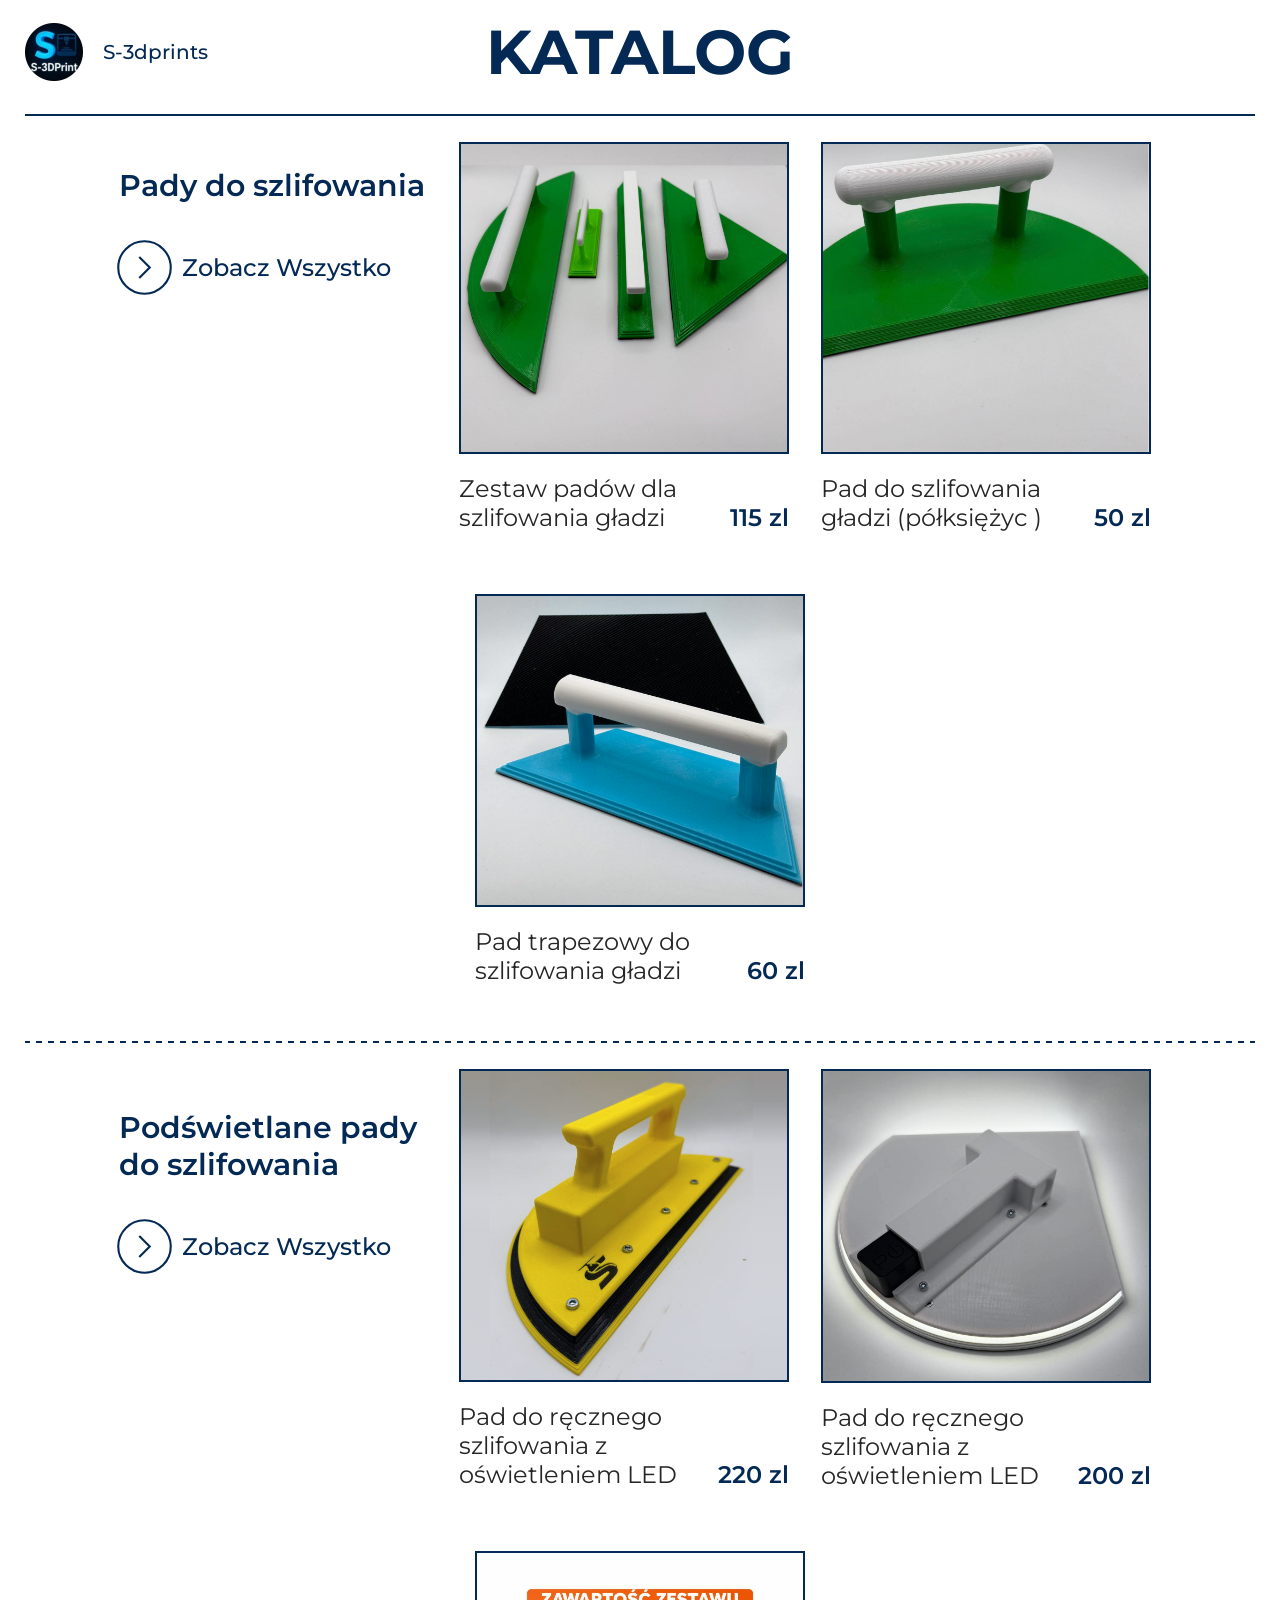
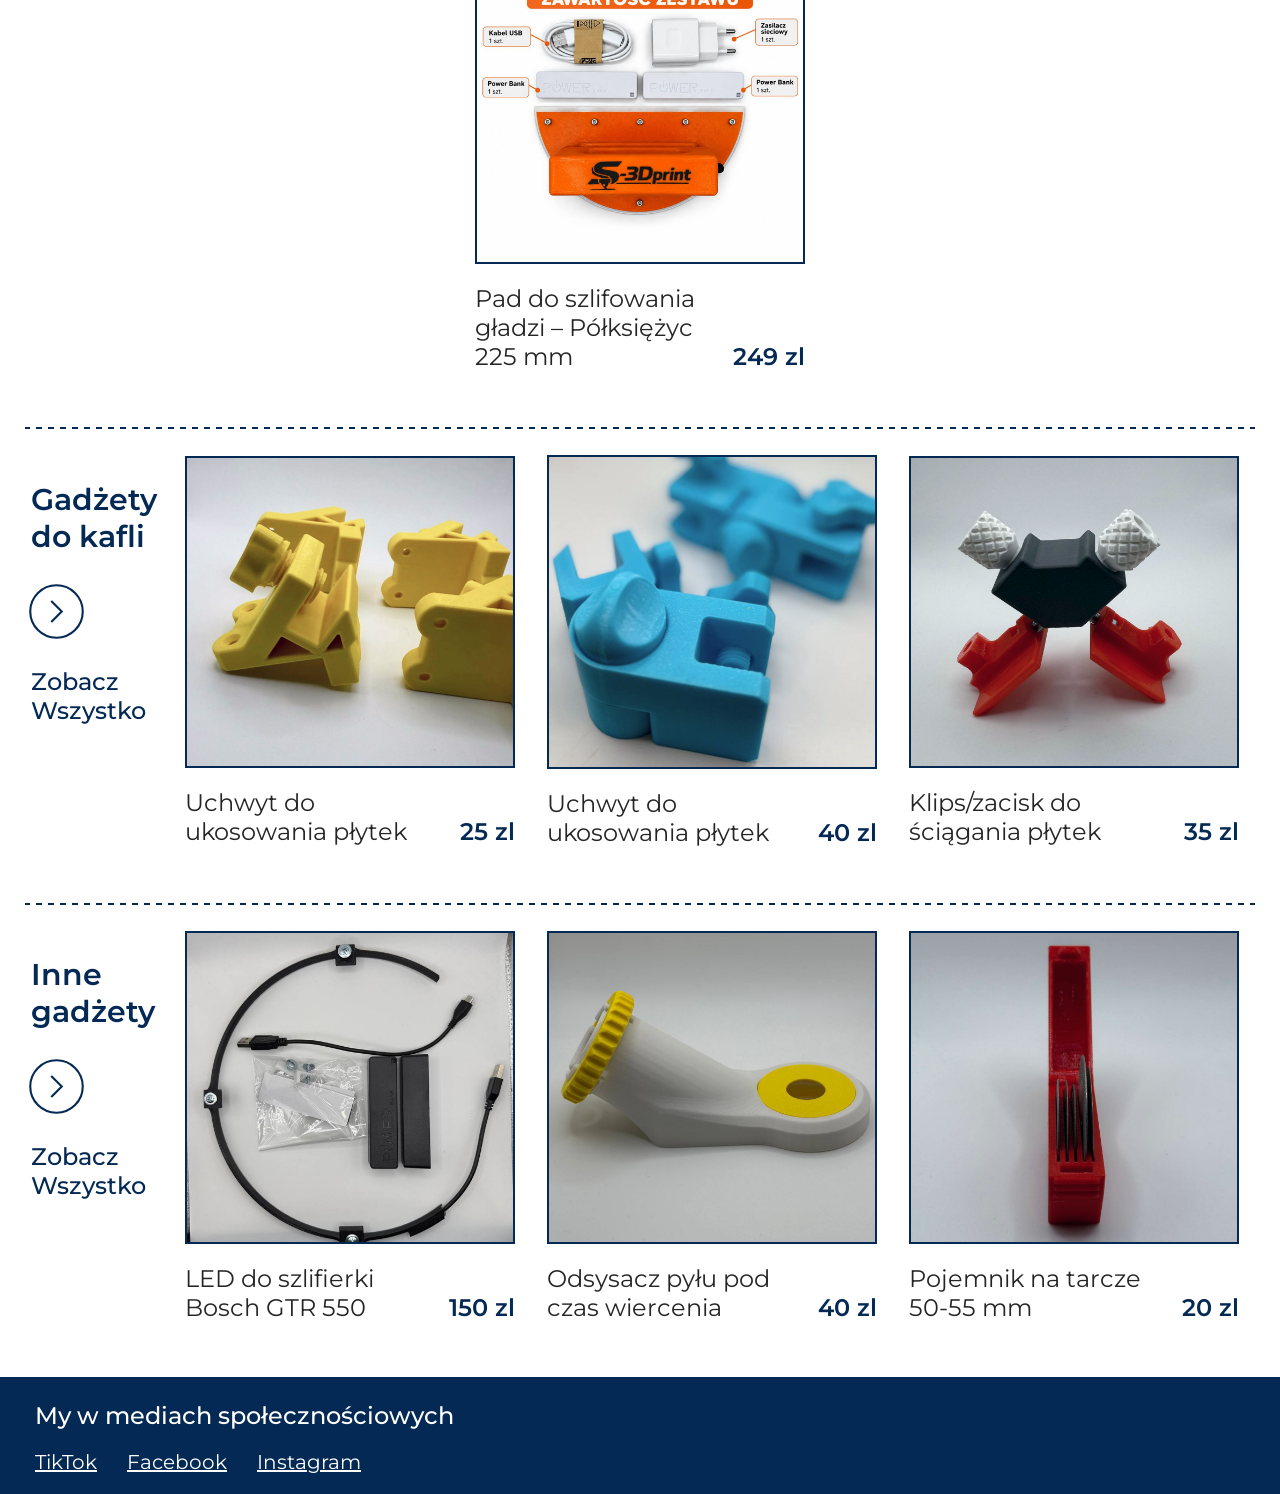
<file: index.html>
<!DOCTYPE html>
<html lang="pl">
<head>
    <meta charset="UTF-8">
    <meta name="viewport" content="width=device-width, initial-scale=1.0">
    <title>Catalog</title>

    <!--Font Montserrat-->
    <link rel="preconnect" href="https://fonts.googleapis.com">
    <link rel="preconnect" href="https://fonts.gstatic.com" crossorigin>
    <link href="https://fonts.googleapis.com/css2?family=Montserrat:ital,wght@0,100..900;1,100..900&display=swap" rel="stylesheet">

    <link rel="stylesheet" href="css/style.css">
</head>

<body class="page-index">
    <div class="header-box">
        <a href="index.html" class="logo-link">
            <img src="img/logo.png" alt="logo" class="logo-img">
            <p class="logo-text">S-3dprints</p>
        </a>
        <h1 class="catalog-header">katalog</h1>
    </div>

    <div class="divider"></div>

    <div class="category-box" id="products-container-1">
        <div class="category-item">
            <div class="top">
                <h2 class="sandind-tool-text">Pady do szlifowania</h2>
            </div>

            <div class="bottom">
                <a href="all-in-category.html?category=sanding-pads" class="view-all-but">
                    <svg class="icon" viewBox="0 0 24 24">
                        <circle class="circle" cx="12" cy="12" r="10" stroke=#032954 fill="none" stroke-width="0.8"/>
                        <path d="M10 8l4 4-4 4" stroke=#032954 fill="none" stroke-width="0.8"/>
                    </svg>
                    <p class="view-all-text">Zobacz Wszystko</p>
                </a>
            </div>
        </div>

    </div>


    <div class="divider-category"></div>

        <div class="category-box" id="products-container-2">
        <div class="category-item">
            <div class="top">
                <h2 class="sandind-tool-text">Podświetlane pady do szlifowania</h2>
            </div>

            <div class="bottom">
                <a href="all-in-category.html?category=illuminated-sanding-pads" class="view-all-but">
                    <svg class="icon" viewBox="0 0 24 24">
                        <circle class="circle" cx="12" cy="12" r="10" stroke=#032954 fill="none" stroke-width="0.8"/>
                        <path d="M10 8l4 4-4 4" stroke=#032954 fill="none" stroke-width="0.8"/>
                    </svg>
                    <p class="view-all-text">Zobacz Wszystko</p>
                </a>
            </div>
        </div>

    </div>


    <div class="divider-category"></div>


    <div class="category-box" id="products-container-3">
        <div class="category-item">
            <div class="top">
                <h2 class="sandind-tool-text">Gadżety do kafli</h2>
            </div>

            <div class="bottom">
                <a href="all-in-category.html?category=tile-gadgets" class="view-all-but">
                    <svg class="icon" viewBox="0 0 24 24">
                        <circle class="circle" cx="12" cy="12" r="10" stroke=#032954 fill="none" stroke-width="0.8"/>
                        <path d="M10 8l4 4-4 4" stroke=#032954 fill="none" stroke-width="0.8"/>
                    </svg>
                    <p class="view-all-text">Zobacz Wszystko</p>
                </a>
            </div>
        </div>
    </div>

    <div class="divider-category"></div>


    <div class="category-box" id="products-container-4">
        <div class="category-item">
            <div class="top">
                <h2 class="sandind-tool-text">Inne gadżety</h2>
            </div>

            <div class="bottom">
                <a href="all-in-category.html?category=other-gadgets" class="view-all-but">
                    <svg class="icon" viewBox="0 0 24 24">
                        <circle class="circle" cx="12" cy="12" r="10" stroke=#032954 fill="none" stroke-width="0.8"/>
                        <path d="M10 8l4 4-4 4" stroke=#032954 fill="none" stroke-width="0.8"/>
                    </svg>
                    <p class="view-all-text">Zobacz Wszystko</p>
                </a>
            </div>
        </div>
    </div>

    <footer>
        <h3 class="footer-main-text">My w mediach społecznościowych</h3>
        <div class="social-media-box">
            <a class="social-media-links" href="https://www.tiktok.com/@s_3dprint_?_r=1&_t=ZN-967tw7LSYX0" target="_blank">
                <p class="social-media-links-text">TikTok</p>
            </a>

            <a class="social-media-links" href="https://www.facebook.com/share/1AfhXkpsAN/?mibextid=wwXIfr" target="_blank">
                <p class="social-media-links-text">Facebook</p>
            </a>

            <a class="social-media-links" href="https://www.instagram.com/s_3dprint_?igsh=MXhmZTV4d2FvejhnbQ==" target="_blank">
                <p class="social-media-links-text">Instagram</p>
            </a>
        </div>
    </footer>

    <script src="js/index.js"></script>
</body>
</html>

<!--

sanding-pads - 
Illuminated Sanding Pads- illuminated-sanding-pads
Tile Gadgets - tile-gadgets 
Other Gadgets - other-gadgets
-->
</file>
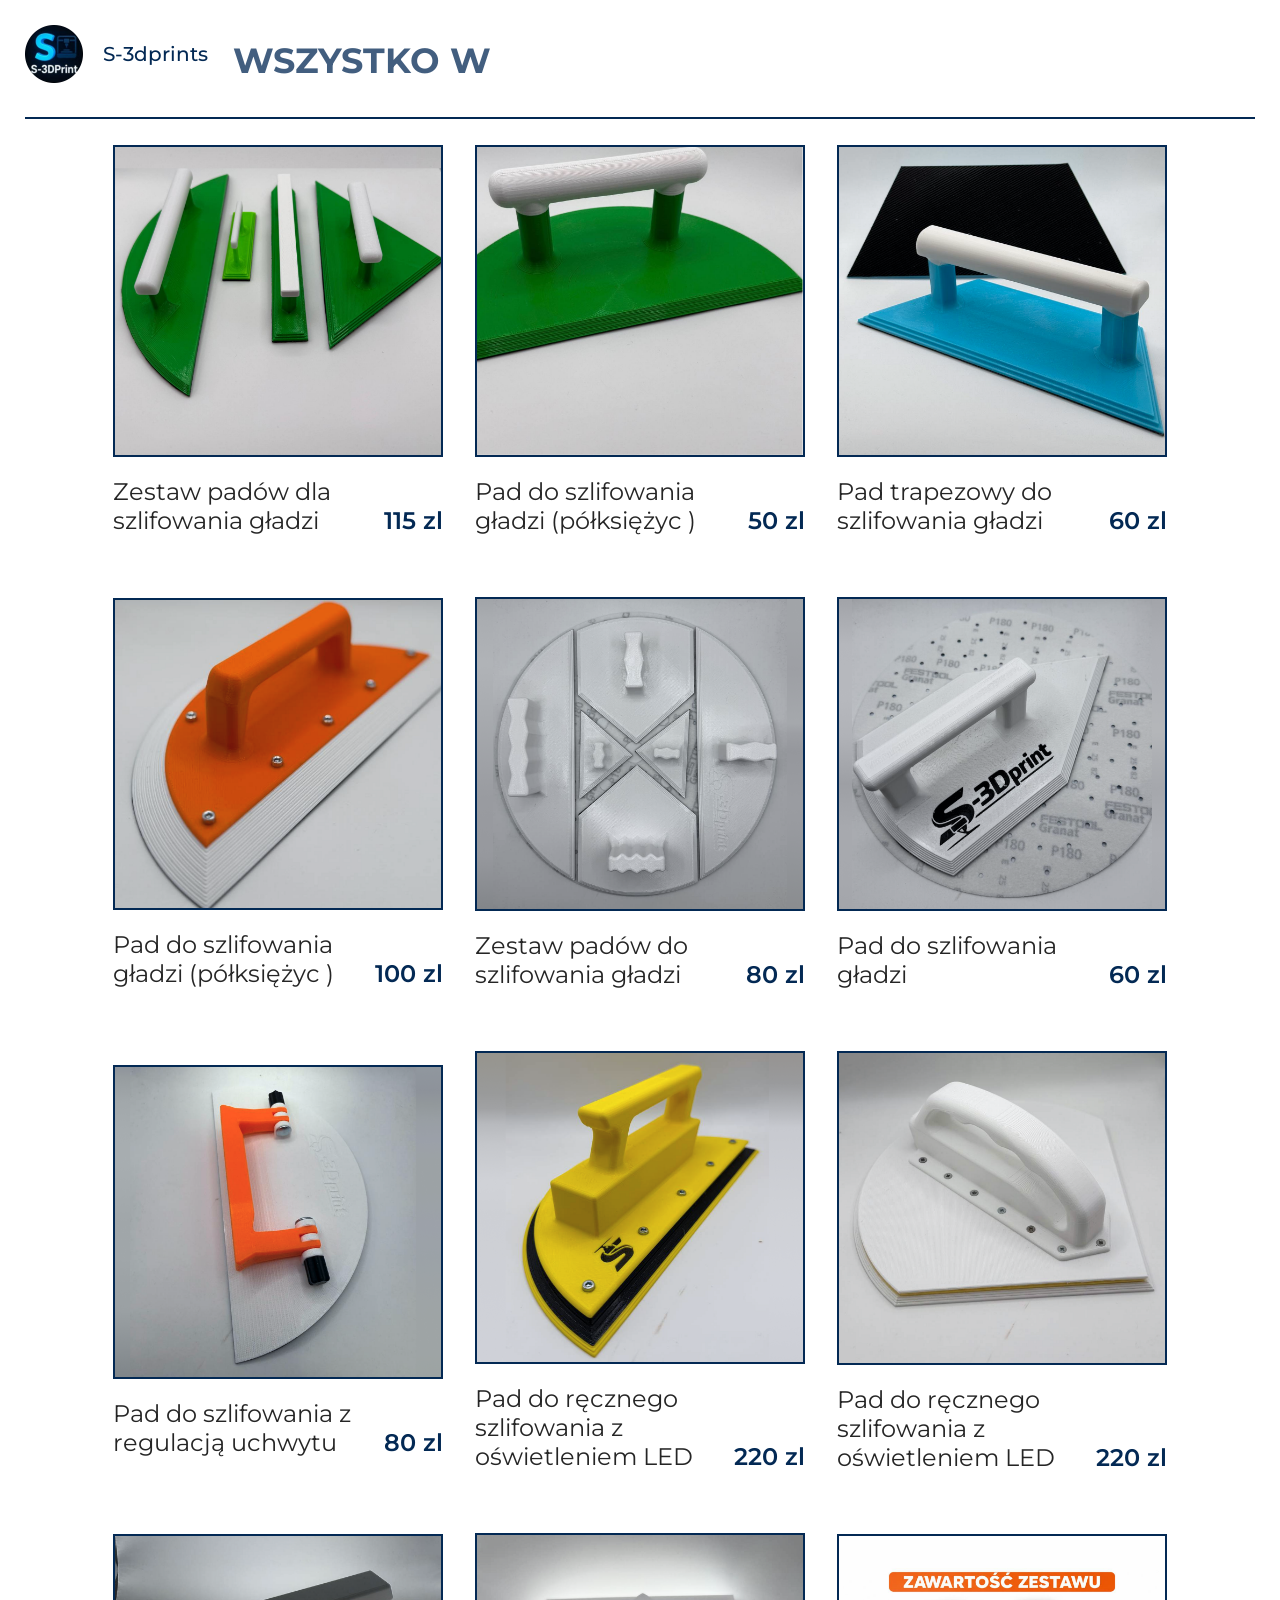
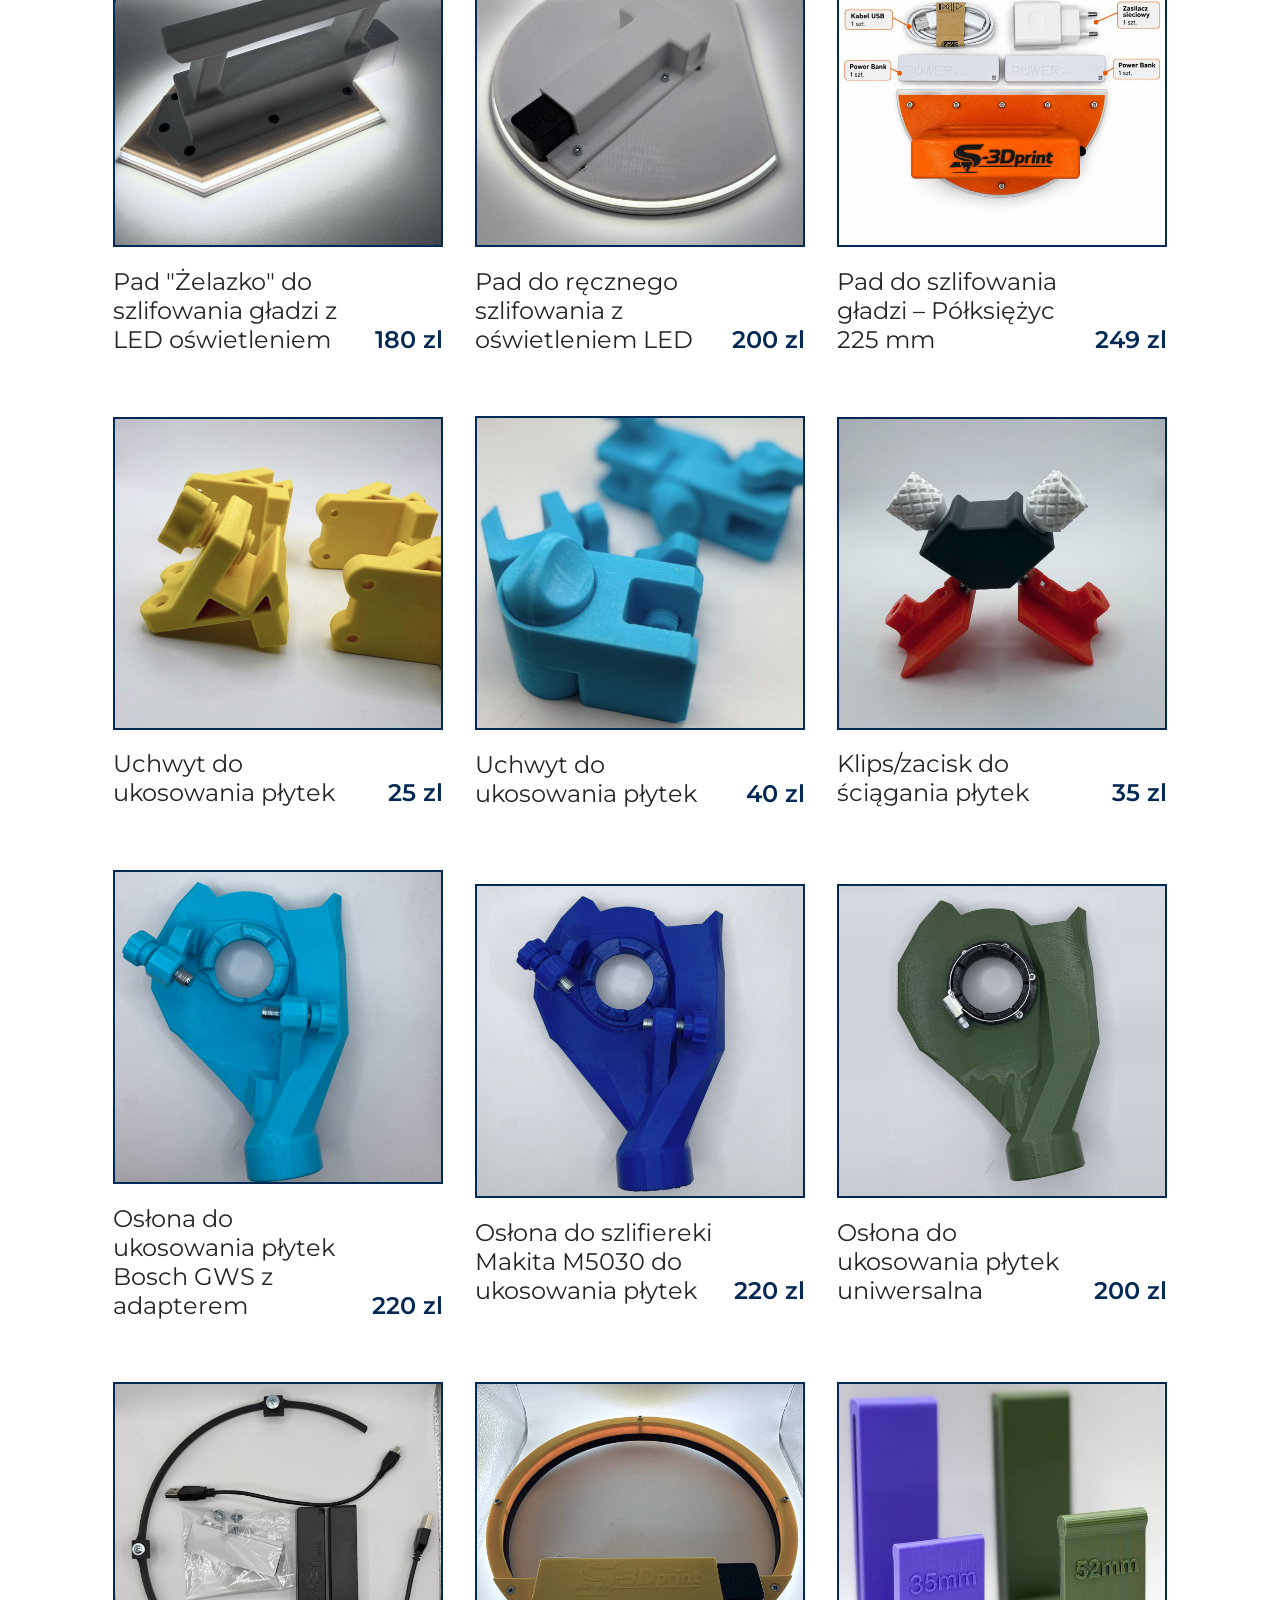
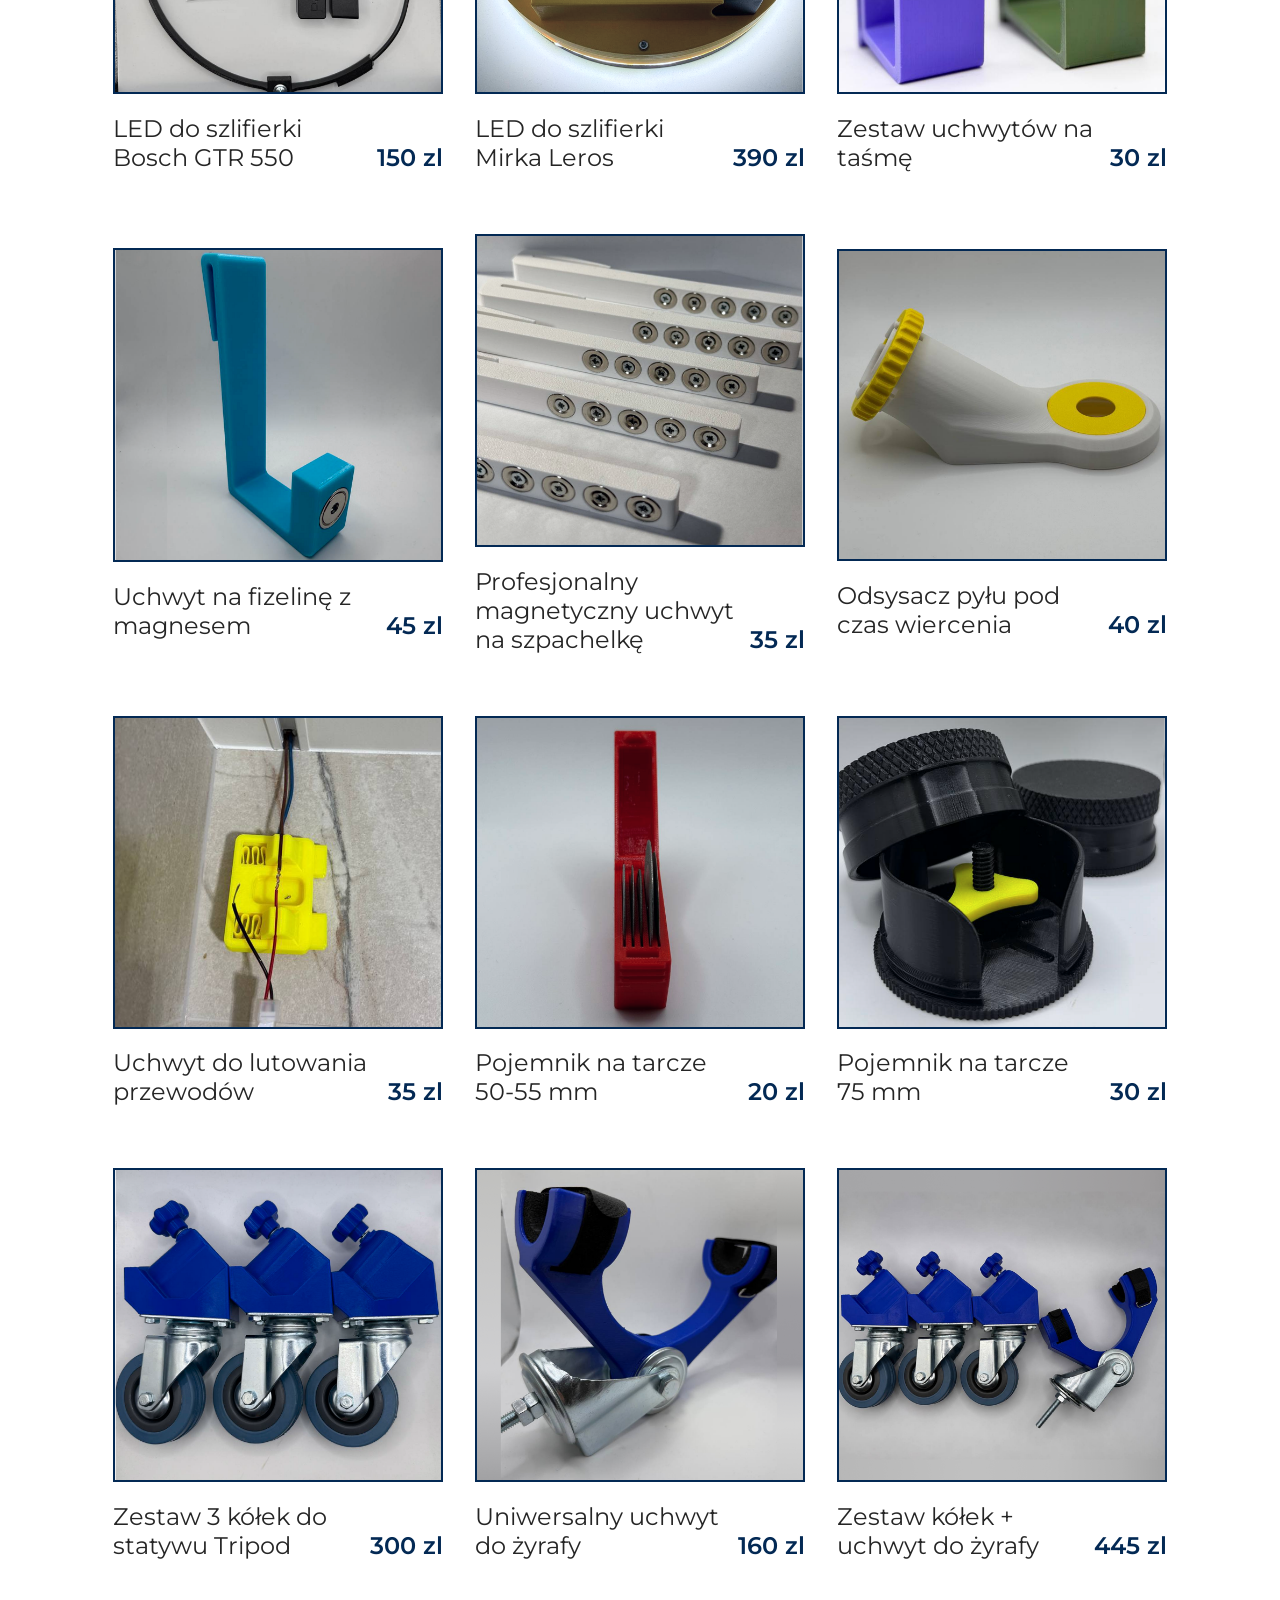
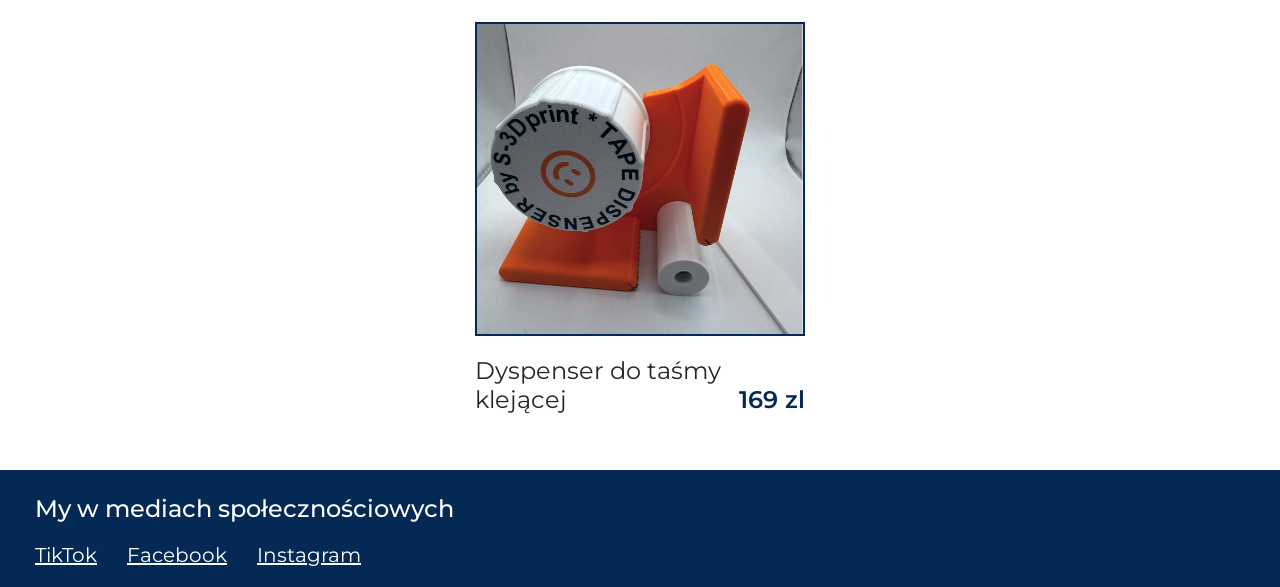
<file: all-in-category.html>
<!DOCTYPE html>
<html lang="pl">
<head>
    <meta charset="UTF-8">
    <meta name="viewport" content="width=device-width, initial-scale=1.0">
    <title>Sanding pads</title>

    <!--Font Montserrat-->
    <link rel="preconnect" href="https://fonts.googleapis.com">
    <link rel="preconnect" href="https://fonts.gstatic.com" crossorigin>
    <link href="https://fonts.googleapis.com/css2?family=Montserrat:ital,wght@0,100..900;1,100..900&display=swap" rel="stylesheet">

    <link rel="stylesheet" href="css/style.css">
</head>
<body>
    <div class="header-box-category">
        <a href="index.html" class="logo-link">
            <img src="img/logo.png" alt="logo" class="logo-img">
            <p class="logo-text">S-3dprints</p>
        </a>
        <h1 class="catalog-header-category"><span class="catalog-header-all-in">Wszystko w </span><span id="category-title"></span> </h1>
    </div>

    <div class="divider"></div>

    <div class="category-box" id="products-container"></div>

    <footer>
        <h3 class="footer-main-text">My w mediach społecznościowych</h3>
        <div class="social-media-box">
            <a class="social-media-links" href="https://www.tiktok.com/@s_3dprint_?_r=1&_t=ZN-967tw7LSYX0" target="_blank">
                <p class="social-media-links-text">TikTok</p>
            </a>

            <a class="social-media-links" href="https://www.facebook.com/share/1AfhXkpsAN/?mibextid=wwXIfr" target="_blank">
                <p class="social-media-links-text">Facebook</p>
            </a>

            <a class="social-media-links" href="https://www.instagram.com/s_3dprint_?igsh=MXhmZTV4d2FvejhnbQ==" target="_blank">
                <p class="social-media-links-text">Instagram</p>
            </a>
        </div>
    </footer>

    <script src="js/all-in-category.js"></script>
</body>
</html>
</file>
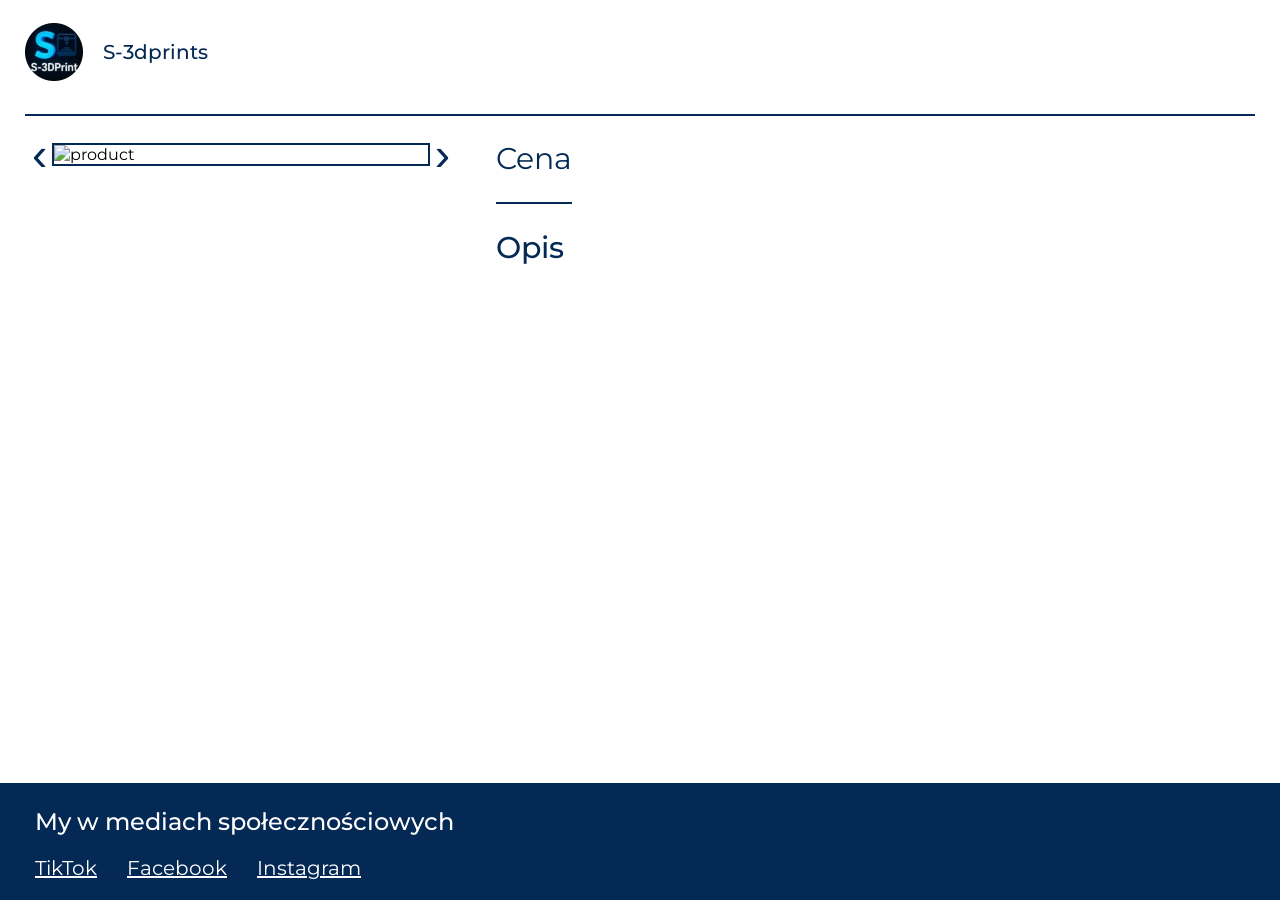
<file: single-product.html>
<!DOCTYPE html>
<html lang="pl">
<head>
    <meta charset="UTF-8">
    <meta name="viewport" content="width=device-width, initial-scale=1.0">
    <title>Set of pads sanding</title>

    <!--Font Montserrat-->
    <link rel="preconnect" href="https://fonts.googleapis.com">
    <link rel="preconnect" href="https://fonts.gstatic.com" crossorigin>
    <link href="https://fonts.googleapis.com/css2?family=Montserrat:ital,wght@0,100..900;1,100..900&display=swap" rel="stylesheet">

    <link rel="stylesheet" href="css/style.css">
</head>

<body>

    <div class="header-box-category">
        <a href="index.html" class="logo-link">
            <img src="img/logo.png" alt="logo" class="logo-img">
            <p class="logo-text">S-3dprints</p>
        </a>
        <h1 class="catalog-header-single-product" id="product-name"></h1>
    </div>

    <div class="divider"></div>

    <div class="product-info">
        <div class="product-gallery">
            <div class="main-image">
                <img id="current-image" alt="product"> 
                <button class="arrow left" id="prevBtn">&#8249;</button>
                <button class="arrow right" id="nextBtn">&#8250;</button>
            </div>
            <div class="thumbnails" id="thumbnails"></div>
        </div>

        <div class="product-description-box">
            <h2 id="product-description-header" class="product-header"></h2>
            <h2 class="product-price">Cena <span id="product-price"></span></h2>
            <div class="divider"></div>
            <h2 class="product-header">Opis</h2>
            <ul id="product-description" class="product-desc"></ul>
            
        </div>
    </div>

    <footer>
        <h3 class="footer-main-text">My w mediach społecznościowych</h3>
        <div class="social-media-box">
            <a class="social-media-links" href="https://www.tiktok.com/@s_3dprint_?_r=1&_t=ZN-967tw7LSYX0" target="_blank">
                <p class="social-media-links-text">TikTok</p>
            </a>

            <a class="social-media-links" href="https://www.facebook.com/share/1AfhXkpsAN/?mibextid=wwXIfr" target="_blank">
                <p class="social-media-links-text">Facebook</p>
            </a>

            <a class="social-media-links" href="https://www.instagram.com/s_3dprint_?igsh=MXhmZTV4d2FvejhnbQ==" target="_blank">
                <p class="social-media-links-text">Instagram</p>
            </a>
        </div>
    </footer>

    <script src="js/single-product.js"></script>
</body>
</html>
</file>
<file: css/style.css>
/*
//Значення для жирності шрифту
//Light 300
//Regular 400
//Medium 500
//SemiBold 600
//Bold 700
//ExtraBold 800

.montserrat-regular {
  font-family: "Montserrat", sans-serif;
  font-optical-sizing: auto;
  font-weight: 400;
  font-style: normal;
}
*/

:root{
    --main-font: "Montserrat", sans-serif;
    --main-color: #032954
}

/*Main page*/

body {
    display: flex;
    flex-direction: column;
    min-height: 100vh;
    font-family: var(--main-font);
    font-weight: 400;
    margin: 0;
    margin-bottom: 0;
    padding: 0 25px;
}

.header-box {
    position: relative;
    display: flex;
    align-items: center;
    margin-top: 20px;
    margin-bottom: 30px;
}


.catalog-header {
    font-weight: 700;
    color: var(--main-color);
    font-size: 62px;
    text-transform: uppercase;

    margin: 0;

    position: absolute;
    left: 50%;
    transform: translateX(-50%);
}

.logo-img{
    max-width: 58px;
}

.logo-link{
    display: flex;
    align-items: center;
    text-decoration: none;
    color: inherit; 
    gap: 15px;
}

.logo-text{
    font-weight: 500;
    font-size: 20px;
    margin-left: 5px;
    color: var(--main-color);
}

.divider{
    height: 1.5px;
    background-color: var(--main-color);
    width: 100%;
}

/*Main Page Category*/

.category-box{
    flex-wrap: wrap;
    display: flex;
    align-items: center;
    justify-content: center;

    padding-bottom: 20px;
}

.sandind-tool-text{
    font-weight: 600;
    color: var(--main-color);
    font-size: 30px;
    padding-left: 6px;
}

.icon {
  width: 63px;
  height: 63px;
}

.view-all-but{
    flex-wrap: wrap;
    display: flex;
    align-items: center;
    background: none;
    border: none;
    padding: 0;
    text-decoration: none;
}

.view-all-but:hover .circle {
    fill: #8194A9;
    transition: 0.3s;
}

.view-all-text{
    font-weight: 500;
    font-size: 24px;
    color: var(--main-color);
    padding-left: 6px;
}

.category-item {
    display: flex;
    flex-direction: column;
    flex: 1;
    min-height: 400px; 
    max-width: 330px;
}

/*Main Page Category - category button*/

.button-main-products{
    max-width: 330px;
    width: 100%;
    border: none;
    background: none;
    display: block;
    text-decoration: none;
    color: inherit;
    padding: 16px;
    margin-top: 10px;

    transition: transform 0.25s ease, box-shadow 0.25s ease;
}

.button-main-products:hover {
    transform: scale(1.01);
    box-shadow: 0 10px 25px var(--main-color);
    cursor: pointer;
}

.img-main-products{
    width: 100%;
    border: 2px solid var(--main-color);
    display: block; 
    box-sizing: border-box;
}

.text-main-products{
    display: flex;
    align-items: flex-end;
    justify-content: space-between;
    gap: 10px;
    width: 100%;
}

.product-title{
    font-weight: 400;
    font-size: 24px;
    text-align: left;
    opacity: 0.85;
}

.text-main-products-price{
    font-weight: 600;
    color: var(--main-color);
    white-space: nowrap; 
}

.divider-category {
    border-bottom: 2px solid;
    border-image: repeating-linear-gradient(
        to right,
        var(--main-color) 0,
        var(--main-color) 6px,
        transparent 6px,
        transparent 12px
    ) 1;
}


/*All in category*/
.catalog-header-all-in{
    color: #425E7F;
    font-size: 35px;
}

.catalog-header-category{
    font-weight: 700;
    color: var(--main-color);
    font-size: 55px;
    text-transform: uppercase;
    margin: 0;
}

.header-box-category {
    position: relative;
    display: flex;
    flex-wrap: wrap;
    align-items: center;
    margin-top: 20px;
    margin-bottom: 30px;
    gap: 25px;
}


/*Single product page*/
.catalog-header-single-product{
    font-weight: 600;
    color: var(--main-color);
    font-size: 55px;
    text-transform: uppercase;
    margin: 0;
}

.product-info{
    display: flex;
}

.product-gallery {
  max-width: 420px;
    padding: 27px;
    padding-right: 70px;
}

.main-image {
  width: 100%;
  min-width: 370px;
  overflow: hidden;
  border: 2px solid var(--main-color);
  position: relative;
  overflow: visible;
   display: inline-block;
}

.main-image img {
  width: 100%;
  height: auto; 
  display: block
}

.arrow {
  position: absolute;
  top: 50%;
  transform: translateY(-50%);
  background: transparent;
  border: none;
  font-size: 46px;
  font-weight: 300;
  color: var(--main-color);
  cursor: pointer;
  padding: 0 6px;
  line-height: 1;
  z-index: 10;
  user-select: none;
}

.arrow:hover {
  color: #8194A9;
  transition: color 0.3s;
}

.left {
  left: -28px;
}

.right {
  right: -28px;
}

.thumbnails {
  display: flex;
  gap: 10px;
  margin-top: 10px;
}

#thumbnails {
  display: flex;
  justify-content: space-between; 
  flex-wrap: wrap;
  gap: 10px;
}

.thumbnails img {
  width: 70px;
  height: 70px;
  object-fit: cover;
  cursor: pointer;
  opacity: 0.6;
  border: 2px solid var(--main-color);
}

.thumbnails img.active {
  opacity: 1;
  border: 2px solid var(--main-color);
}

.product-header{
    font-size: 30px;
    font-weight: 500;
    color: var(--main-color);
    margin-bottom: 10px;
}

.product-price{
    font-size: 30px;
    font-weight: 400;
    color: var(--main-color);
    margin-top: 0px;
}

.product-desc{
    font-size: 25px;
    font-weight: 300;
    padding-left: 0;
    list-style: none;
}


/*Footer*/
footer {
  margin-top: auto;
  background-color: var(--main-color);
  color: white;
  /* Компенсуємо padding body щоб футер був на повну ширину */
  margin-left: -25px;
  margin-right: -25px;
  padding-left: 25px;
  padding-right: 25px;
}

.footer-main-text{
    font-size: 24px;
    font-weight: 500;
    padding-left: 10px;
    margin-bottom: 0;
}

.social-media-links{
    text-decoration: none;
}

.social-media-links-text{
    font-weight: 400;
    font-size: 20px;
    color: #ffffff;
    text-decoration: underline;
}

.social-media-box {
    display: flex;
    gap: 30px; 
    flex-wrap: wrap; 
    padding-left: 10px;
}


/* =============================================
   MOBILE STYLES (до 768px)
   ============================================= */

@media (max-width: 768px) {

    .page-index .button-main-products {
        display: none;
    }

    body {
        padding: 0 12px;
    }

    /* Хедер */
    .header-box {
        flex-direction: column;
        align-items: flex-start;
        gap: 12px;
        margin-top: 12px;
        margin-bottom: 16px;
    }

    .catalog-header {
        position: static;
        transform: none;
        font-size: 32px;
        white-space: nowrap;
        overflow: hidden;
        text-overflow: ellipsis;
        max-width: 100%;
    }

    .logo-img {
        max-width: 40px;
    }

    .logo-text {
        font-size: 16px;
    }

    /* Категорії — одна колонка */
    .category-box {
        flex-direction: column;
        align-items: stretch;
        padding-bottom: 12px;
    }

    .category-item {
        max-width: 100%;
        min-height: unset;
        flex: unset;
    }

    .sandind-tool-text {
        font-size: 22px;
    }

    .icon {
        width: 44px;
        height: 44px;
    }

    .view-all-text {
        font-size: 18px;
    }

    /* Картки продуктів */
    .button-main-products {
        max-width: 100%;
        padding: 10px;
        padding-left: 0px;
        padding-right: 0px;
        margin-top: 6px;
    }

    .product-title {
        font-size: 18px;
    }

    .text-main-products-price {
        font-size: 16px;
    }

    /* Заголовки сторінки категорії */
    .catalog-header-all-in {
        font-size: 22px;
    }

    .catalog-header-category {
        font-size: 30px;
    }

    .header-box-category {
        gap: 10px;
        margin-top: 12px;
        margin-bottom: 16px;
    }

    /* Сторінка одного товару */
    .catalog-header-single-product {
        font-size: 28px;
    }

    .product-info {
        flex-direction: column;
    }

    .product-gallery {
        max-width: 100%;
        padding: 10px;
        padding-right: 10px;
    }

    .main-image {
        min-width: unset;
        width: 100%;
    }

    /* Стрілки галереї */
    .left {
        left: -18px;
    }

    .right {
        right: -18px;
    }

    .arrow {
        font-size: 34px;
    }

    .thumbnails img {
        width: 74px;
        height: 74px;
    }

    .product-header {
        font-size: 22px;
    }

    .product-price {
        font-size: 22px;
    }

    .product-desc {
        font-size: 18px;
    }

    /* Футер — компенсуємо padding body */
    footer {
        margin-left: -12px;
        margin-right: -12px;
        padding-left: 12px;
        padding-right: 12px;
    }

    .footer-main-text {
        font-size: 18px;
    }

    .social-media-links-text {
        font-size: 16px;
    }

    .social-media-box {
        gap: 16px;
    }
}


/* =============================================
   ДУЖЕ МАЛИЙ ЕКРАН (до 400px)
   ============================================= */

@media (max-width: 500px) {

    body {
        padding: 0 8px;
    }

    /* Футер — компенсуємо padding body */
    footer {
        margin-left: -8px;
        margin-right: -8px;
        padding-left: 8px;
        padding-right: 8px;
    }

    .catalog-header {
        font-size: 24px;
    }

    .catalog-header-category,
    .catalog-header-single-product {
        font-size: 24px;
    }

    .catalog-header-all-in {
        font-size: 18px;
    }

    .sandind-tool-text {
        font-size: 18px;
    }

    .product-header,
    .product-price {
        font-size: 19px;
    }

    .product-desc {
        font-size: 16px;
    }

    .thumbnails img {
        width: 44px;
        height: 44px;
    }

    .left {
        left: -14px;
    }

    .right {
        right: -14px;
    }

    .arrow {
        font-size: 28px;
    }
}
</file>
